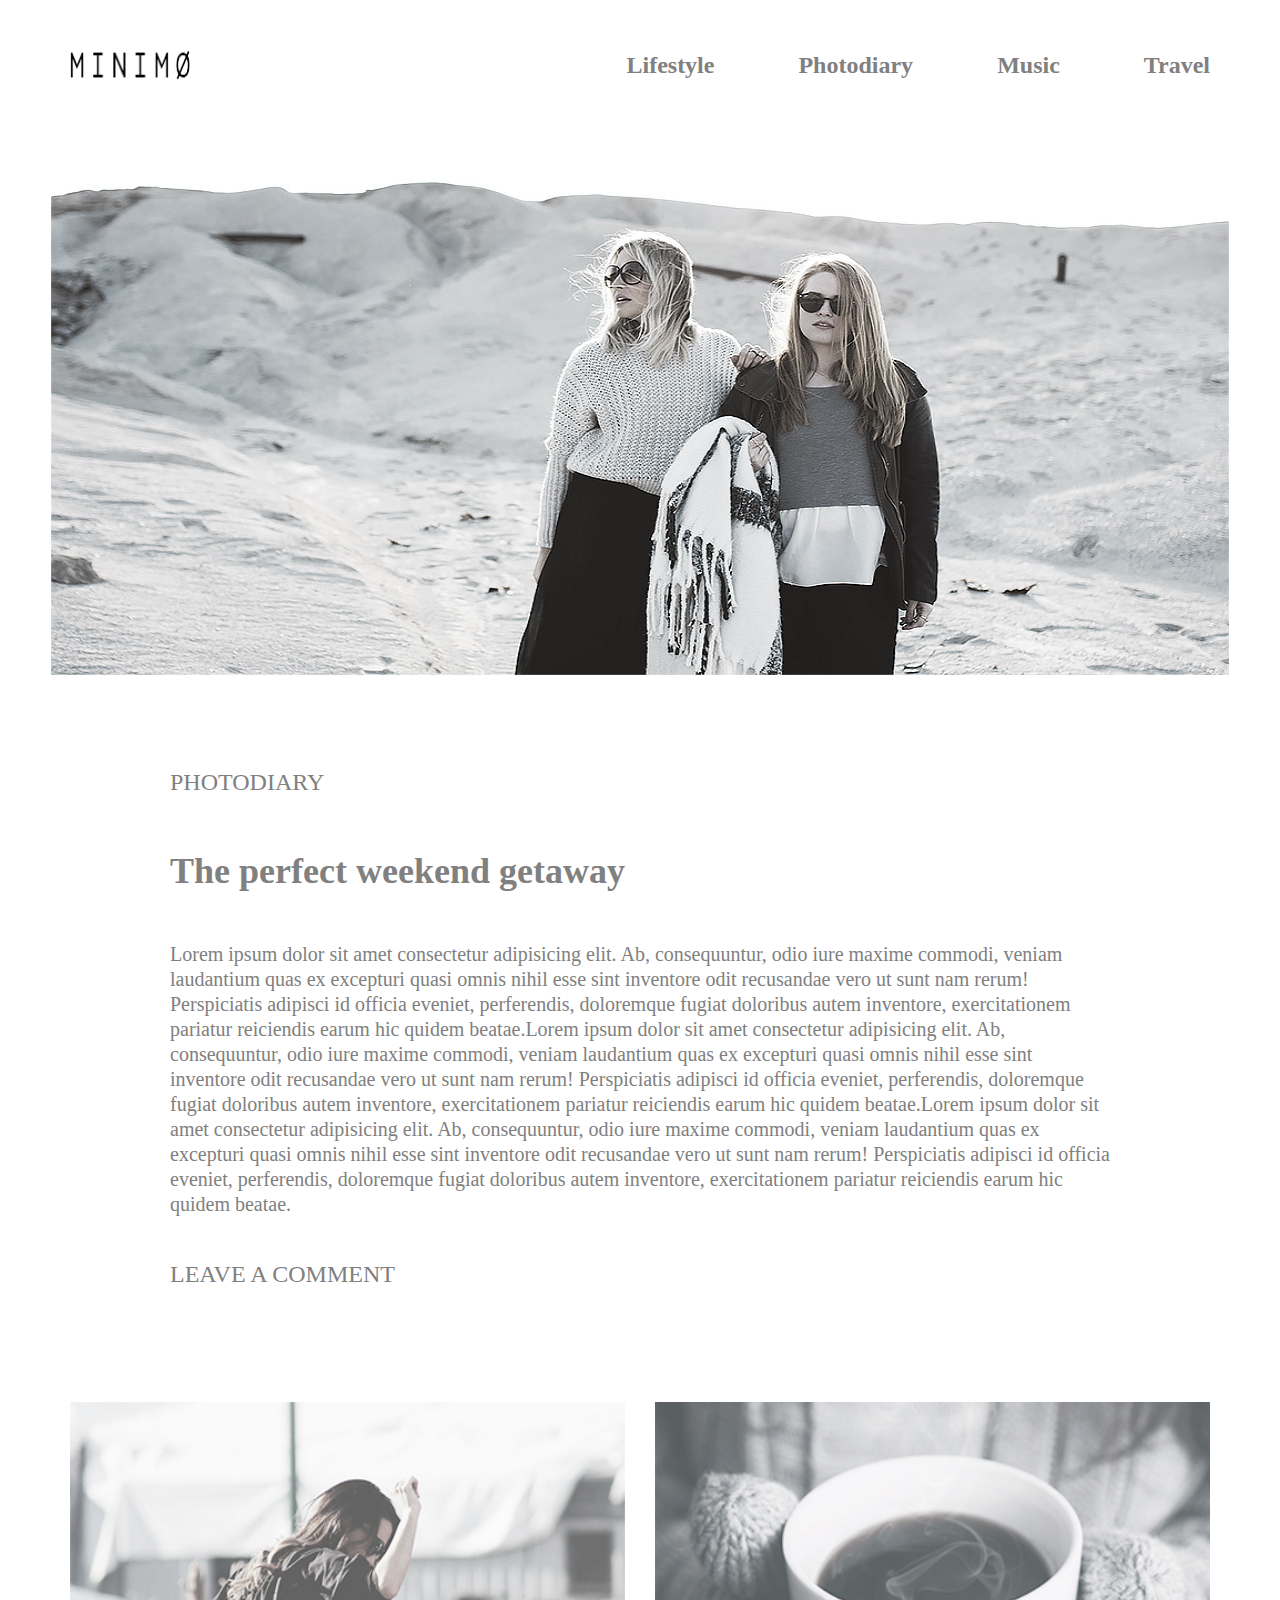
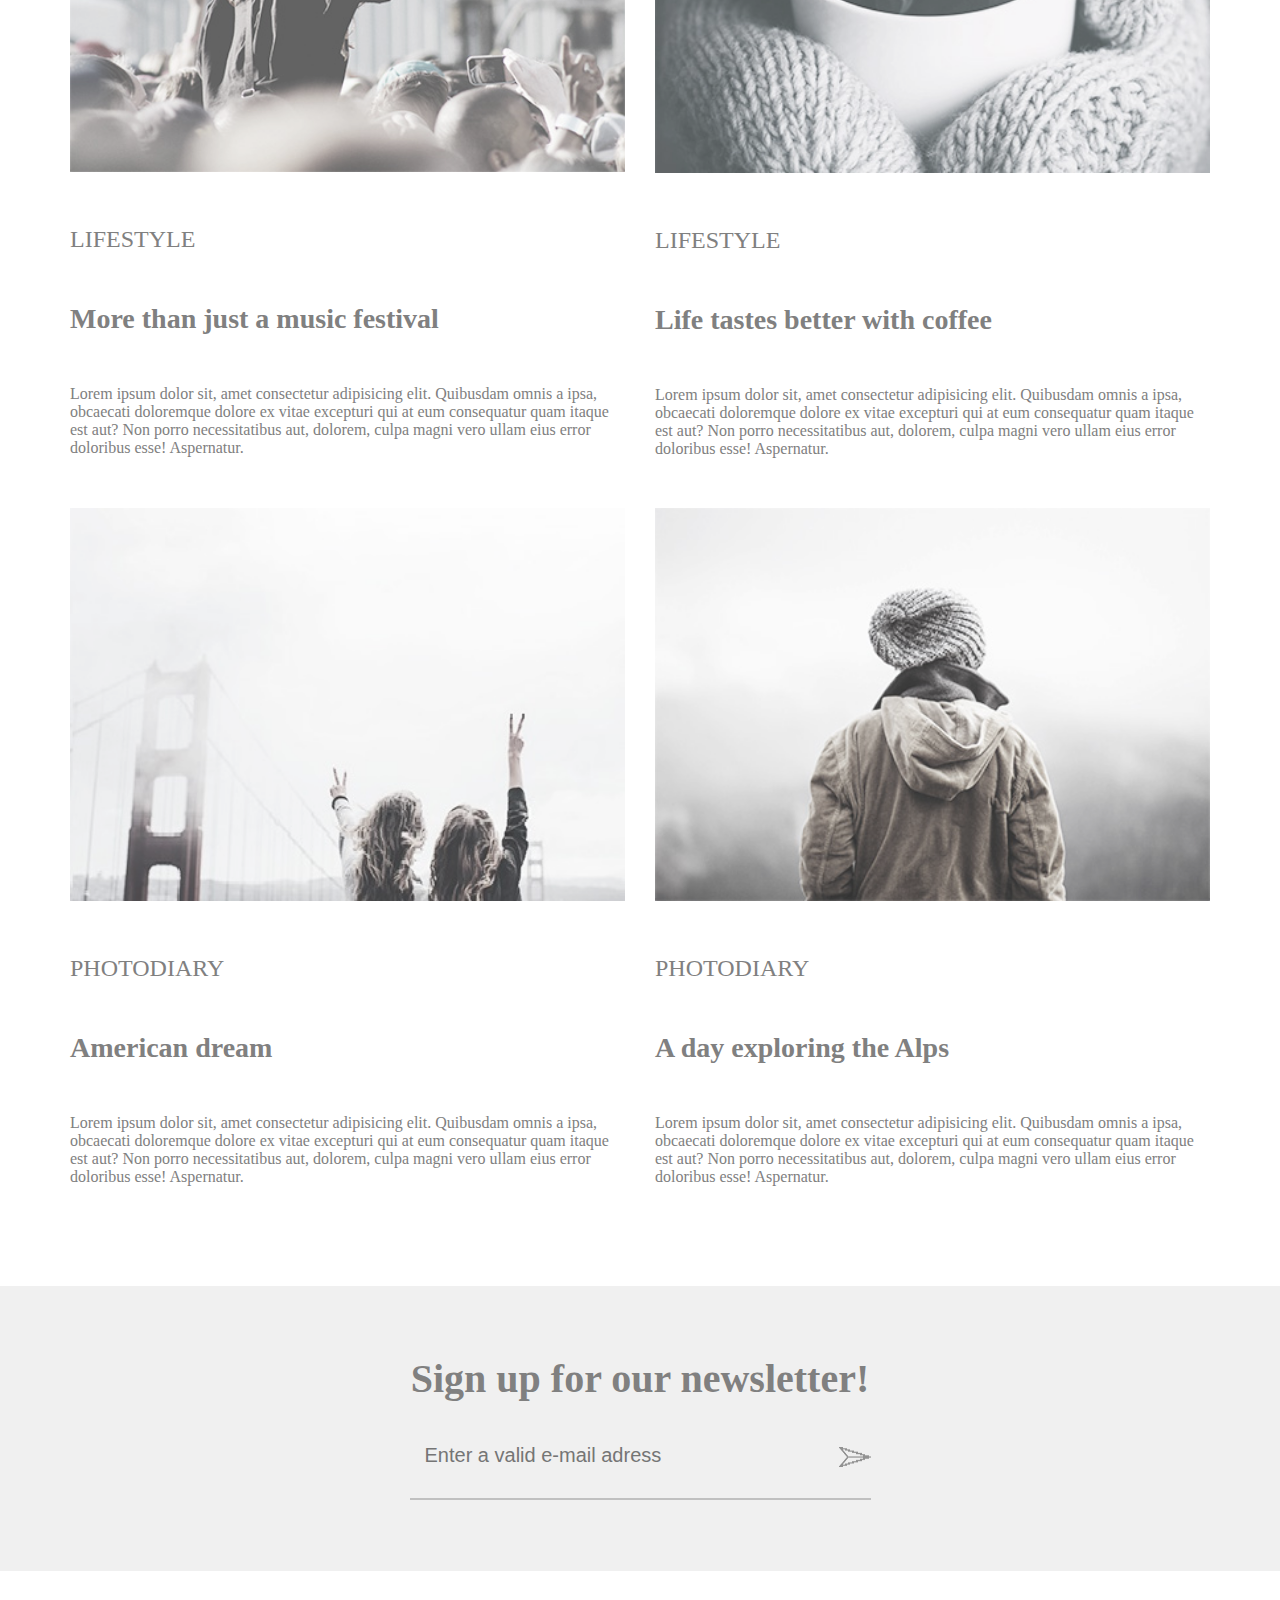
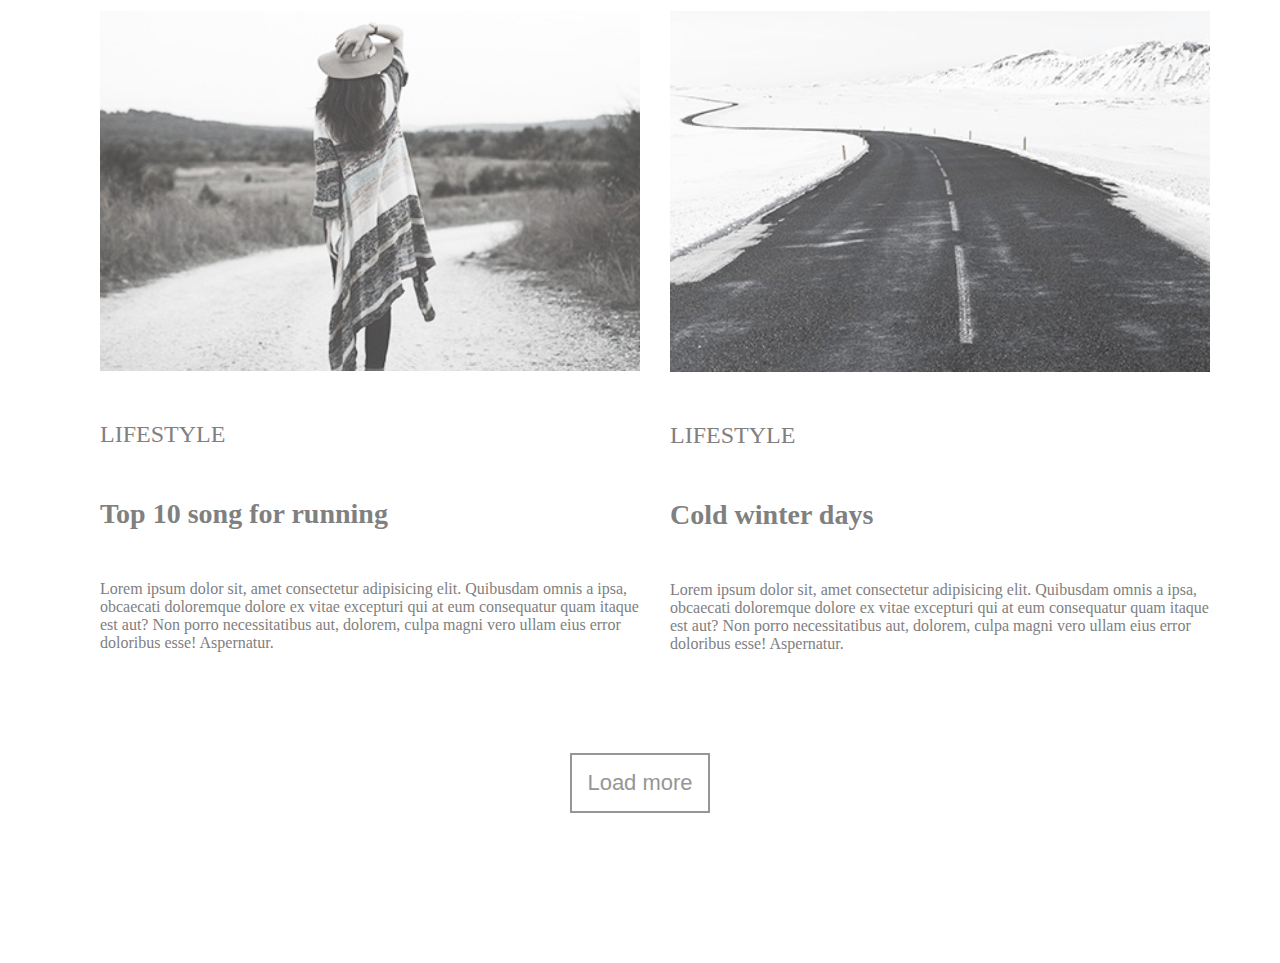
<file: index.html>
<!DOCTYPE html>
<html lang="en">
<head>
    <meta charset="UTF-8">
    <meta http-equiv="X-UA-Compatible" content="IE=edge">
    <meta name="viewport" content="width=device-width, initial-scale=1.0">
    <title>Minimo</title>
    <link rel="stylesheet" href="bootstrap-grid.min.css">
    <link rel="stylesheet" href="minimo.css">
    <link rel="stylesheet" href="adaptive.css">
</head>
<body>
    <div class="header container-fluid">
        <div class="head row no-gutters">
            <div class="logo col-4">
                <img src="images/logo.png" alt="Minimo">
            </div>
            <div class="menu col-8 d-none d-md-block d-md-flex align-items-center">
                <ul>
                    <li><a href="#">Lifestyle</a></li>
                    <li><a href="#">Photodiary</a></li>
                    <li><a href="#">Music</a></li>
                    <li><a href="#">Travel</a></li>
                </ul>
            </div>
        </div>
    </div>
<div class="text container-fluid">
    <div class="row no-gutters">
        <div class="col-12">
            <p class="pcap">Photodiary</p>
        </div>
        <div class="col-12">
            <h2>The perfect weekend getaway </h2>
        </div>
            <div class="col-12">
                <p class="bigtext">
                Lorem ipsum dolor sit amet consectetur adipisicing elit. 
                Ab, consequuntur, odio iure maxime commodi, veniam laudantium 
                quas ex excepturi quasi omnis nihil esse sint inventore odit 
                recusandae vero ut sunt nam rerum! Perspiciatis adipisci id 
                officia eveniet, perferendis, doloremque fugiat doloribus autem 
                inventore, exercitationem pariatur reiciendis earum hic quidem 
                beatae.Lorem ipsum dolor sit amet consectetur adipisicing elit. 
                Ab, consequuntur, odio iure maxime commodi, veniam laudantium 
                quas ex excepturi quasi omnis nihil esse sint inventore odit 
                recusandae vero ut sunt nam rerum! Perspiciatis adipisci id 
                officia eveniet, perferendis, doloremque fugiat doloribus autem 
                inventore, exercitationem pariatur reiciendis earum hic quidem 
                beatae.Lorem ipsum dolor sit amet consectetur adipisicing elit. 
                Ab, consequuntur, odio iure maxime commodi, veniam laudantium 
                quas ex excepturi quasi omnis nihil esse sint inventore odit 
                recusandae vero ut sunt nam rerum! Perspiciatis adipisci id 
                officia eveniet, perferendis, doloremque fugiat doloribus autem 
                inventore, exercitationem pariatur reiciendis earum hic quidem 
                beatae.
                </p>
            </div>
        <div class="col-12">
            <p class="pcap">Leave a comment</p>
        </div>
    </div>
</div>
<div class="doublefoto container-fluid">
    <div class="row">
        <div class="col-sm-6">
            <img src="images/foto1row1.jpg" alt="">
            <p class="pcap">
                Lifestyle
            </p>
            <h3>More than just a music festival</h3>
            <p>
                Lorem ipsum dolor sit, amet consectetur adipisicing elit. 
                Quibusdam omnis a ipsa, obcaecati doloremque dolore ex vitae
                excepturi qui at eum consequatur quam itaque est aut? 
                Non porro necessitatibus aut, dolorem, culpa magni vero ullam 
                eius error doloribus esse! Aspernatur.
            </p>
        </div>
        <div class="col-sm-6">
            <img src="images/foto2row1.jpg" alt="">
            <p class="pcap">
                Lifestyle
            </p>
            <h3>Life tastes better with coffee</h3>
            <p>
                Lorem ipsum dolor sit, amet consectetur adipisicing elit. 
                Quibusdam omnis a ipsa, obcaecati doloremque dolore ex vitae
                excepturi qui at eum consequatur quam itaque est aut? 
                Non porro necessitatibus aut, dolorem, culpa magni vero ullam 
                eius error doloribus esse! Aspernatur.
            </p>
        </div>
    </div>
    <div class="row">
        <div class="col-sm-6">
            <img src="images/foto1row2.jpg" alt="">
            <p class="pcap">
                photodiary  
            </p>
            <h3>American dream</h3>
            <p>
                Lorem ipsum dolor sit, amet consectetur adipisicing elit. 
                Quibusdam omnis a ipsa, obcaecati doloremque dolore ex vitae
                excepturi qui at eum consequatur quam itaque est aut? 
                Non porro necessitatibus aut, dolorem, culpa magni vero ullam 
                eius error doloribus esse! Aspernatur.
            </p>
        </div>
        <div class="col-sm-6">
            <img src="images/foto2row2.jpg" alt="">
            <p class="pcap">
                photodiary
            </p>
            <h3>A day exploring the Alps</h3>
            <p>
                Lorem ipsum dolor sit, amet consectetur adipisicing elit. 
                Quibusdam omnis a ipsa, obcaecati doloremque dolore ex vitae
                excepturi qui at eum consequatur quam itaque est aut? 
                Non porro necessitatibus aut, dolorem, culpa magni vero ullam 
                eius error doloribus esse! Aspernatur.
            </p>
        </div>
    </div>
</div>
<div class="soap container-fluid">
    <div class="soapr row no-gutters">
            <div class="col-12">
                <h2>Sign up for our newsletter!</h2>
            </div>
            <div class="form col-12">    
                <form action="#" method="#">
                    <input type="email" placeholder="Enter a valid e-mail adress" maxlength="30" required>
                    <input type="submit" class="subbut" value="">
                    <p class="underline"></p>
                </form>
            </div>
    </div>
</div>
<div class="doublefoto container-fluid df2">
    <div class="row dbr no-gutters">
        <div class="col-12 col-sm-6">
            <img src="images/lastrowfoto1.jpg" alt="justpicture">
            <p class="pcap">
                Lifestyle
            </p>
            <h3>Top 10 song for running</h3>
            <p>
                Lorem ipsum dolor sit, amet consectetur adipisicing elit. 
                Quibusdam omnis a ipsa, obcaecati doloremque dolore ex vitae
                excepturi qui at eum consequatur quam itaque est aut? 
                Non porro necessitatibus aut, dolorem, culpa magni vero ullam 
                eius error doloribus esse! Aspernatur.
            </p>
        </div>
        <div class="col-12 col-sm-6">
            <img src="images/lastrowfoto2.jpg" alt="justpicture">
            <p class="pcap">
                Lifestyle
            </p>
            <h3>Cold winter days</h3>
            <p>
                Lorem ipsum dolor sit, amet consectetur adipisicing elit. 
                Quibusdam omnis a ipsa, obcaecati doloremque dolore ex vitae
                excepturi qui at eum consequatur quam itaque est aut? 
                Non porro necessitatibus aut, dolorem, culpa magni vero ullam 
                eius error doloribus esse! Aspernatur.
        </div>
    </div>
</div>
<form action="#" method="#">
    <input class="lastbut" type="submit" value="Load more">
</form>
</body>
</html>
</file>
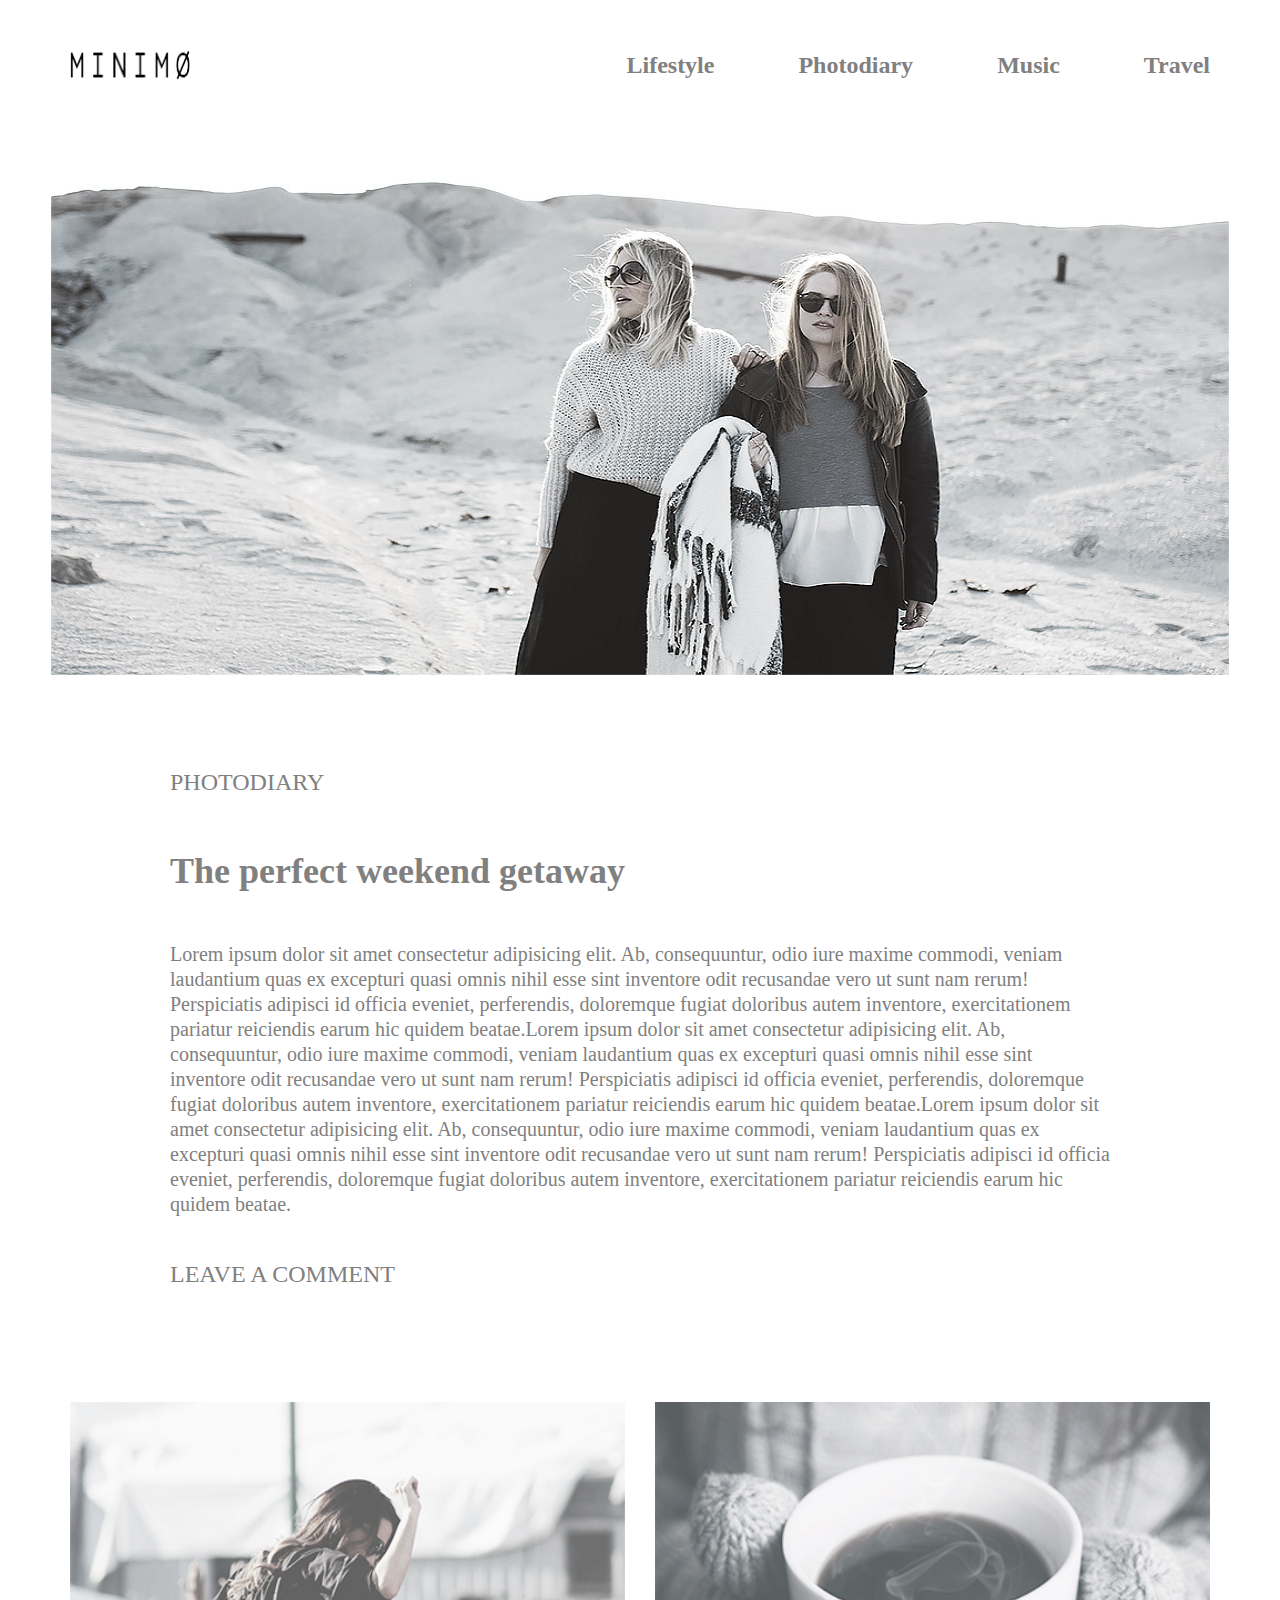
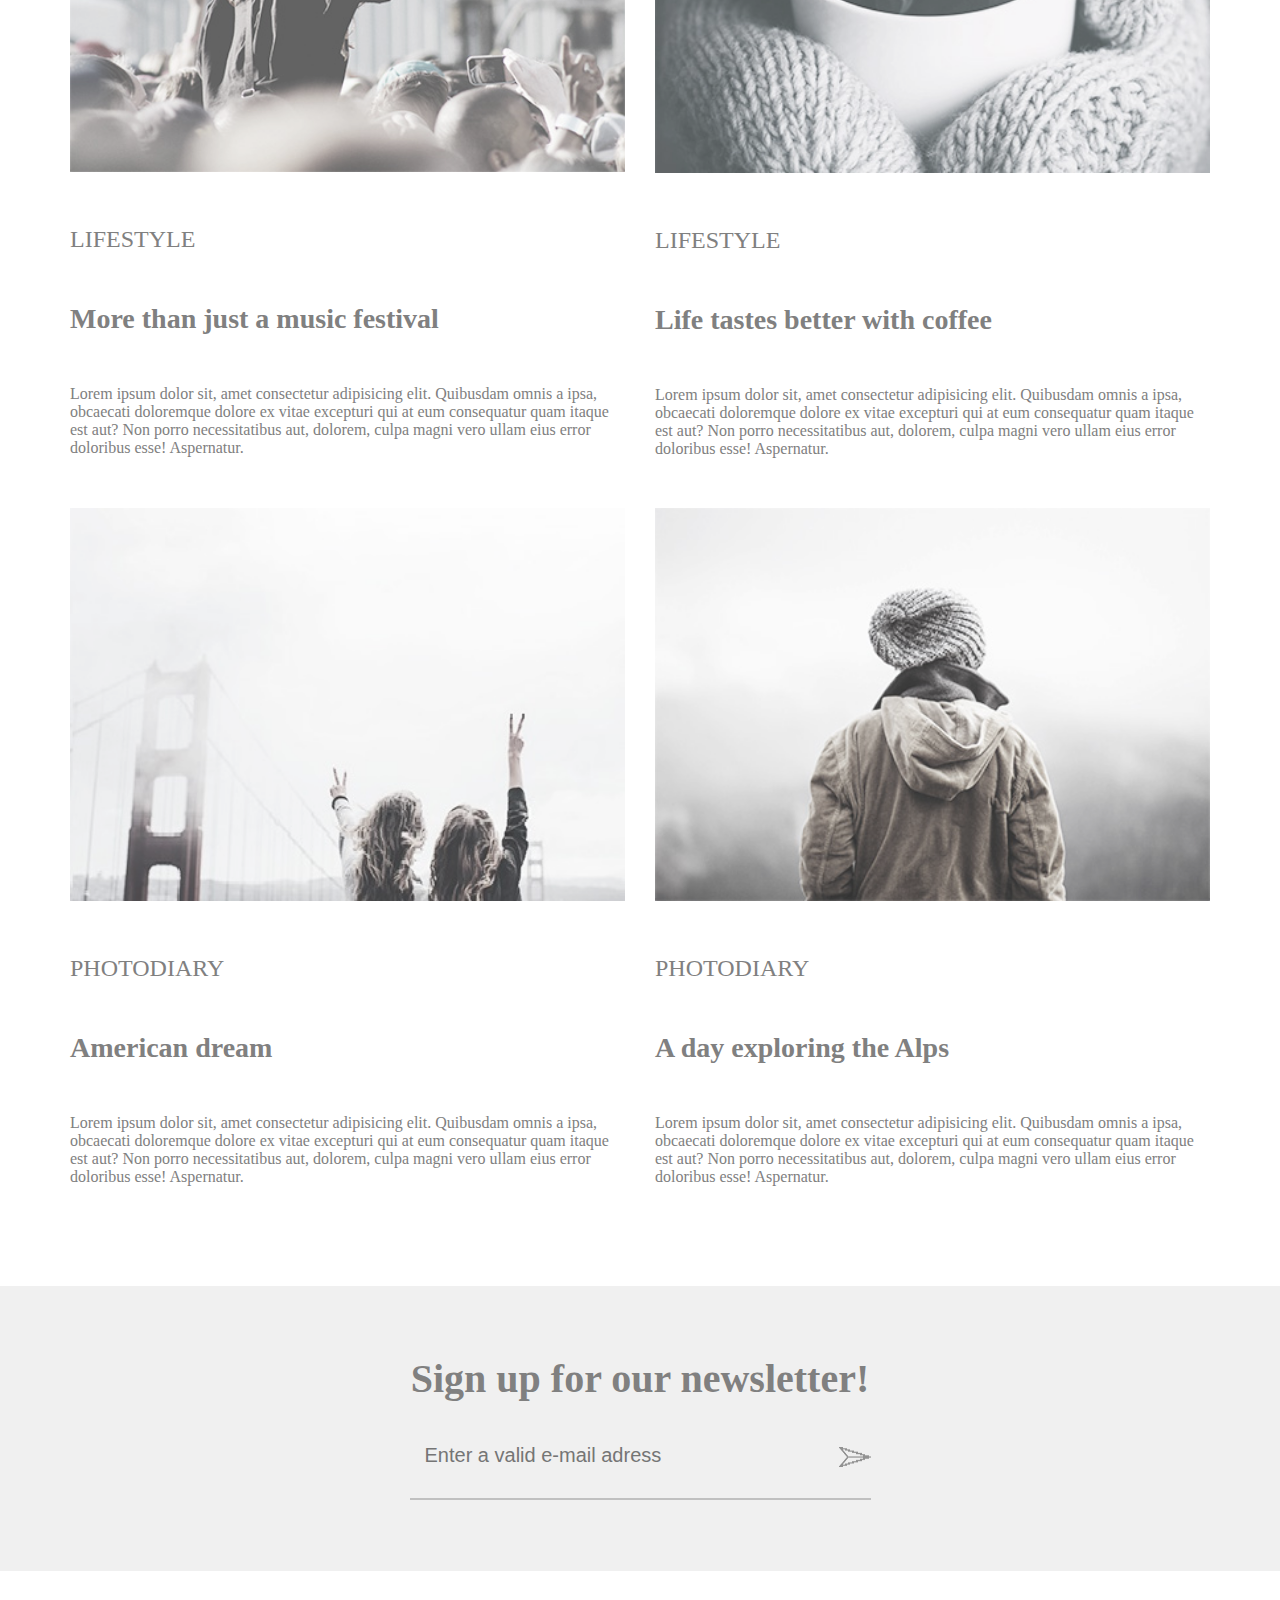
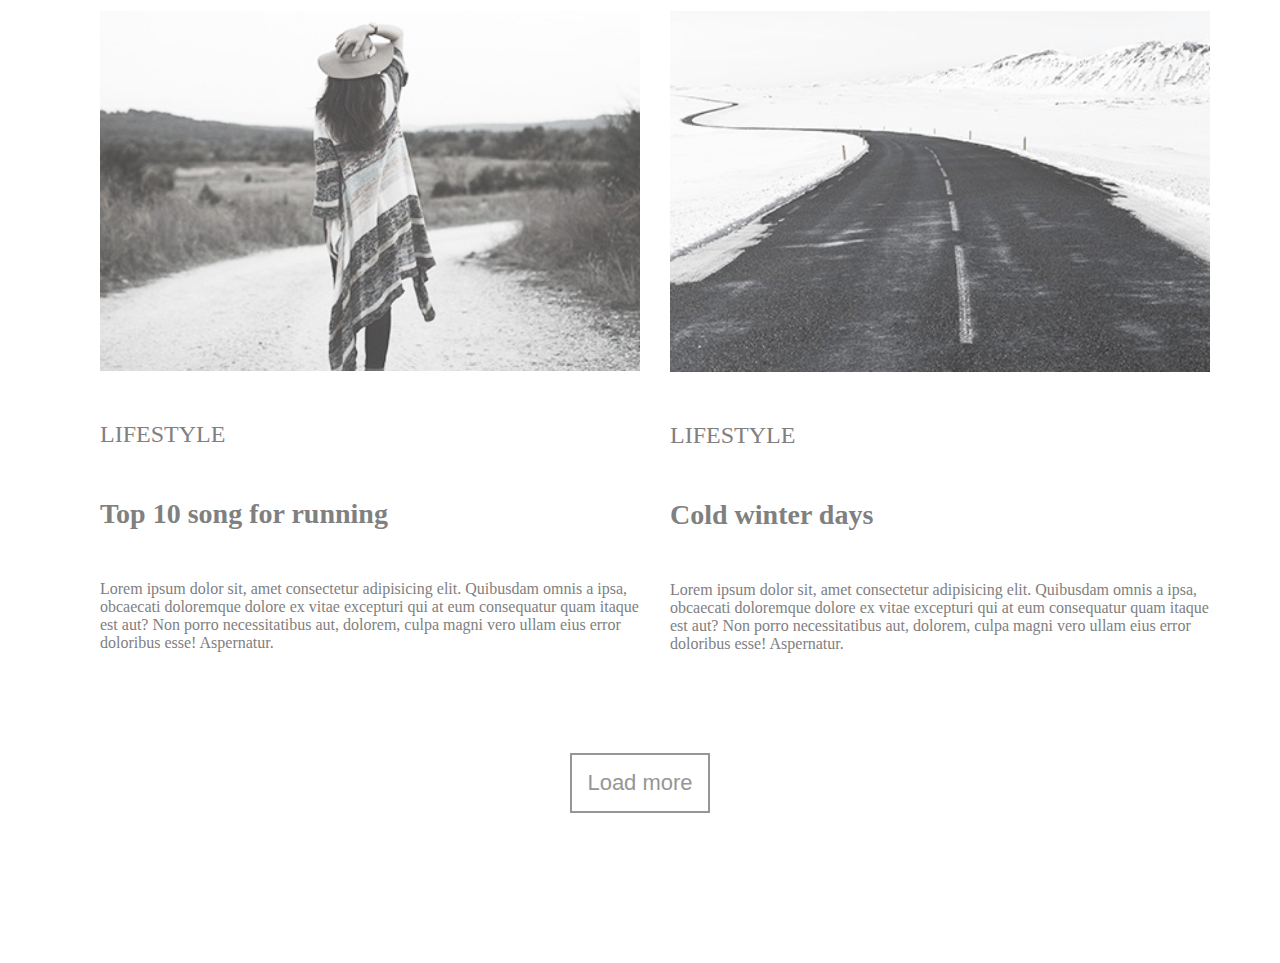
<file: minimo.html>
<!DOCTYPE html>
<html lang="en">
<head>
    <meta charset="UTF-8">
    <meta http-equiv="X-UA-Compatible" content="IE=edge">
    <meta name="viewport" content="width=device-width, initial-scale=1.0">
    <title>Minimo</title>
    <link rel="stylesheet" href="bootstrap-grid.min.css">
    <link rel="stylesheet" href="minimo.css">
    <link rel="stylesheet" href="adaptive.css">
</head>
<body>
    <div class="header container-fluid">
        <div class="head row no-gutters">
            <div class="logo col-4">
                <img src="images/logo.png" alt="Minimo">
            </div>
            <div class="menu col-8 d-none d-md-block d-md-flex align-items-center">
                <ul>
                    <li><a href="#">Lifestyle</a></li>
                    <li><a href="#">Photodiary</a></li>
                    <li><a href="#">Music</a></li>
                    <li><a href="#">Travel</a></li>
                </ul>
            </div>
        </div>
    </div>
<div class="text container-fluid">
    <div class="row no-gutters">
        <div class="col-12">
            <p class="pcap">Photodiary</p>
        </div>
        <div class="col-12">
            <h2>The perfect weekend getaway </h2>
        </div>
            <div class="col-12">
                <p class="bigtext">
                Lorem ipsum dolor sit amet consectetur adipisicing elit. 
                Ab, consequuntur, odio iure maxime commodi, veniam laudantium 
                quas ex excepturi quasi omnis nihil esse sint inventore odit 
                recusandae vero ut sunt nam rerum! Perspiciatis adipisci id 
                officia eveniet, perferendis, doloremque fugiat doloribus autem 
                inventore, exercitationem pariatur reiciendis earum hic quidem 
                beatae.Lorem ipsum dolor sit amet consectetur adipisicing elit. 
                Ab, consequuntur, odio iure maxime commodi, veniam laudantium 
                quas ex excepturi quasi omnis nihil esse sint inventore odit 
                recusandae vero ut sunt nam rerum! Perspiciatis adipisci id 
                officia eveniet, perferendis, doloremque fugiat doloribus autem 
                inventore, exercitationem pariatur reiciendis earum hic quidem 
                beatae.Lorem ipsum dolor sit amet consectetur adipisicing elit. 
                Ab, consequuntur, odio iure maxime commodi, veniam laudantium 
                quas ex excepturi quasi omnis nihil esse sint inventore odit 
                recusandae vero ut sunt nam rerum! Perspiciatis adipisci id 
                officia eveniet, perferendis, doloremque fugiat doloribus autem 
                inventore, exercitationem pariatur reiciendis earum hic quidem 
                beatae.
                </p>
            </div>
        <div class="col-12">
            <p class="pcap">Leave a comment</p>
        </div>
    </div>
</div>
<div class="doublefoto container-fluid">
    <div class="row">
        <div class="col-sm-6">
            <img src="images/foto1row1.jpg" alt="">
            <p class="pcap">
                Lifestyle
            </p>
            <h3>More than just a music festival</h3>
            <p>
                Lorem ipsum dolor sit, amet consectetur adipisicing elit. 
                Quibusdam omnis a ipsa, obcaecati doloremque dolore ex vitae
                excepturi qui at eum consequatur quam itaque est aut? 
                Non porro necessitatibus aut, dolorem, culpa magni vero ullam 
                eius error doloribus esse! Aspernatur.
            </p>
        </div>
        <div class="col-sm-6">
            <img src="images/foto2row1.jpg" alt="">
            <p class="pcap">
                Lifestyle
            </p>
            <h3>Life tastes better with coffee</h3>
            <p>
                Lorem ipsum dolor sit, amet consectetur adipisicing elit. 
                Quibusdam omnis a ipsa, obcaecati doloremque dolore ex vitae
                excepturi qui at eum consequatur quam itaque est aut? 
                Non porro necessitatibus aut, dolorem, culpa magni vero ullam 
                eius error doloribus esse! Aspernatur.
            </p>
        </div>
    </div>
    <div class="row">
        <div class="col-sm-6">
            <img src="images/foto1row2.jpg" alt="">
            <p class="pcap">
                photodiary  
            </p>
            <h3>American dream</h3>
            <p>
                Lorem ipsum dolor sit, amet consectetur adipisicing elit. 
                Quibusdam omnis a ipsa, obcaecati doloremque dolore ex vitae
                excepturi qui at eum consequatur quam itaque est aut? 
                Non porro necessitatibus aut, dolorem, culpa magni vero ullam 
                eius error doloribus esse! Aspernatur.
            </p>
        </div>
        <div class="col-sm-6">
            <img src="images/foto2row2.jpg" alt="">
            <p class="pcap">
                photodiary
            </p>
            <h3>A day exploring the Alps</h3>
            <p>
                Lorem ipsum dolor sit, amet consectetur adipisicing elit. 
                Quibusdam omnis a ipsa, obcaecati doloremque dolore ex vitae
                excepturi qui at eum consequatur quam itaque est aut? 
                Non porro necessitatibus aut, dolorem, culpa magni vero ullam 
                eius error doloribus esse! Aspernatur.
            </p>
        </div>
    </div>
</div>
<div class="soap container-fluid">
    <div class="soapr row no-gutters">
            <div class="col-12">
                <h2>Sign up for our newsletter!</h2>
            </div>
            <div class="form col-12">    
                <form action="#" method="#">
                    <input type="email" placeholder="Enter a valid e-mail adress" maxlength="30" required>
                    <input type="submit" class="subbut" value="">
                    <p class="underline"></p>
                </form>
            </div>
    </div>
</div>
<div class="doublefoto container-fluid df2">
    <div class="row dbr no-gutters">
        <div class="col-12 col-sm-6">
            <img src="images/lastrowfoto1.jpg" alt="justpicture">
            <p class="pcap">
                Lifestyle
            </p>
            <h3>Top 10 song for running</h3>
            <p>
                Lorem ipsum dolor sit, amet consectetur adipisicing elit. 
                Quibusdam omnis a ipsa, obcaecati doloremque dolore ex vitae
                excepturi qui at eum consequatur quam itaque est aut? 
                Non porro necessitatibus aut, dolorem, culpa magni vero ullam 
                eius error doloribus esse! Aspernatur.
            </p>
        </div>
        <div class="col-12 col-sm-6">
            <img src="images/lastrowfoto2.jpg" alt="justpicture">
            <p class="pcap">
                Lifestyle
            </p>
            <h3>Cold winter days</h3>
            <p>
                Lorem ipsum dolor sit, amet consectetur adipisicing elit. 
                Quibusdam omnis a ipsa, obcaecati doloremque dolore ex vitae
                excepturi qui at eum consequatur quam itaque est aut? 
                Non porro necessitatibus aut, dolorem, culpa magni vero ullam 
                eius error doloribus esse! Aspernatur.
        </div>
    </div>
</div>
<form action="#" method="#">
    <input class="lastbut" type="submit" value="Load more">
</form>
</body>
</html>
</file>
<file: minimo.css>
body
{
    margin: 0;
}
div.container-fluid
{
    padding: 0 70px 0 70px;
}
/* header */
.header
{
    height: 675px;
    background-image: url(images/girls.jpg);
    background-size: 92% 100%;
    background-position: center center;
    background-repeat: no-repeat;
    margin-bottom: 50px;
}
.head
{
    height: 130px;
}
.logo
{
    display: flex;
    align-items: center;
}
.logo img
{
    width: 120px;
    height: 30px;
}
.menu
{
    display: flex;
    align-items: center;
    justify-content: end;
}
.menu ul li
{
    list-style-type: none;
    display: inline;
}
.menu ul li a
{
    font-size: 24px;
    font-weight: 600;
    color: gray;
    text-decoration: none;
    padding-left: 80px;
}
.menu ul li a:hover
{
    color: aqua;
    transition-property: color;
    transition-duration: 1.5s;
}

/* text */
.text .row
{
    padding: 0 100px;
}
.text
{
    padding: 0;
    color: gray;
    margin: 70px 0 90px 0;
}
.text h2
{
    font-size: 36px;
    font-weight: bold;
}
.pcap
{
    text-transform: uppercase;
    font-size: 24px;
    color: gray;
}
.bigtext
{
    line-height: 25px;
    font-size: 20px;
    width: 100%;
}

/* doublefoto */
.doublefoto
{
    margin-bottom: 50px;
}
.doublefoto img
{
    width: 100%;
    height: auto;
    opacity: 0.8;
}
.doublefoto img:hover
{
    opacity: 1;
    transition-property: opacity;
    transition-duration: 2s;
}
.doublefoto p
{
    color: gray;
    margin: 50px 0;
    width: 100%;
}
.doublefoto h3
{
    color: gray;
    font-size: 28px;
}

/* soap */

.soap input[type="email"]
{
    border: none;
    background: none;
    color: gray;
    padding: 15px;
    font-size: 20px;
}
.subbut
{
    background-image: url(images/sendblack.png);
    background-position: center center;
    background-repeat: no-repeat;
    background-size: 100% 100%;
    border: none;
    height: 20px;
    width: 32px;
}
.subbut:hover
{
    background-image: url(images/sendaqua.png);
    transition-property: background-image;
    transition-duration: 2s;
}
.form
{
    display: flex;
}
.soapr h2
{
    text-align: center;
    color: gray;
}
.soap
{
    background-color: rgb(240, 240, 240);
    height: 285px;
}
.soapr
{
    height: inherit;
}
.soapr h2
{
    padding-bottom: 60px;
    height: 100%;
    font-size: 40px;
    display: flex;
    align-items: flex-end;
    justify-content: center;
}
.form form
{
    display: block;
    margin: 0 auto;
}
form input[type="email"]
{
    padding-top: 0;
    margin-right: 130px;
}
.soapr div
{
    height: 142.5px;
}
.underline
{
    height: 180px;
    border-top: 2px solid rgb(192, 192, 192);
}
.dbr img
{
    display: block;
    margin: 40px auto 30px auto;
    width: 100%;    
}
.dbr div img, .dbr div p,.dbr div h3
{
    padding-left: 30px;
}
.lastbut
{
    padding: 15px;
    font-size: 22px;
    color: rgb(150, 150, 150);
    background: none;
    border: 2px solid rgb(150, 150, 150);
    display: block;
    margin: 0 auto;
    margin-bottom: 150px;
}
.lastbut:hover
{
    color: aqua;
    border: 2px solid aqua;
    transition-property: color, border;
    transition-duration: 2s;
    cursor: pointer;
}
</file>
<file: adaptive.css>
@media (max-width: 575.98px) 
{
    /* header */
.header
{
    height: 300px;
    margin-bottom: 20px;
}
.logo
{
    align-items: flex-start;
    margin-top: 30px;
}
    /* text */
.text
{
    margin: 0 20px;
}
.text .row
{
    padding: 0;
}
.text h2
{
    font-size: 30px;
    margin: 25px 0px;
}
    /* doublefoto */
.doublefoto h3
{
    margin: 0 auto;
}
.doublefoto p
{
    margin: 20px 0;
}
    /* soap */
.soapr h2
{
    font-size: 30px;
    padding-bottom: 45px;
}
form input[type="email"]
{
    margin-right: 25px;
}
.subbut
{
    margin-top: 20px;
}
.lastbut
{
    margin-bottom: 90px;
}
.doublefoto
{
    margin-bottom: 30px;
}
}


    @media (min-width: 576px) and (max-width: 767.98px) 

{
    /* header */
.header
{
    height: 400px;
    margin-bottom: 20px;
}
    /* text */
.text
{
    margin: 0 20px;
}
.text .row
{
    padding: 0;
}
    /* doublefoto */

    /* soap */
form input[type="email"]
{
    margin-right: 30px;
}
}


    @media (min-width: 768px) and (max-width: 991.98px) 

{
    /* header */
.menu ul
{
    padding: 0;
}
.menu ul li a
{
    font-size: 22px;
    padding-left: 22px;
}
.header
{
    height: 500px;
    margin-bottom: 30px;
}
    /* text */
.text .row
{
    padding: 0 0;
}

    /* doublefoto */
.doublefoto h3
{
    font-size: 24px;
}
    /* soap */
}

    @media (min-width: 992px) and (max-width: 1199.98px) 

{
    /* header */
.menu ul
{
    padding: 0;
}
.menu ul li a
{
    font-size: 24px;
    padding-left: 50px;
}
    /* text */
.text .row
{
    padding: 0 60px;
}
    /* doublefoto */

    /* soap */
}


    @media (min-width: 1200px) 

{ 
    /* ok */
}
</file>
